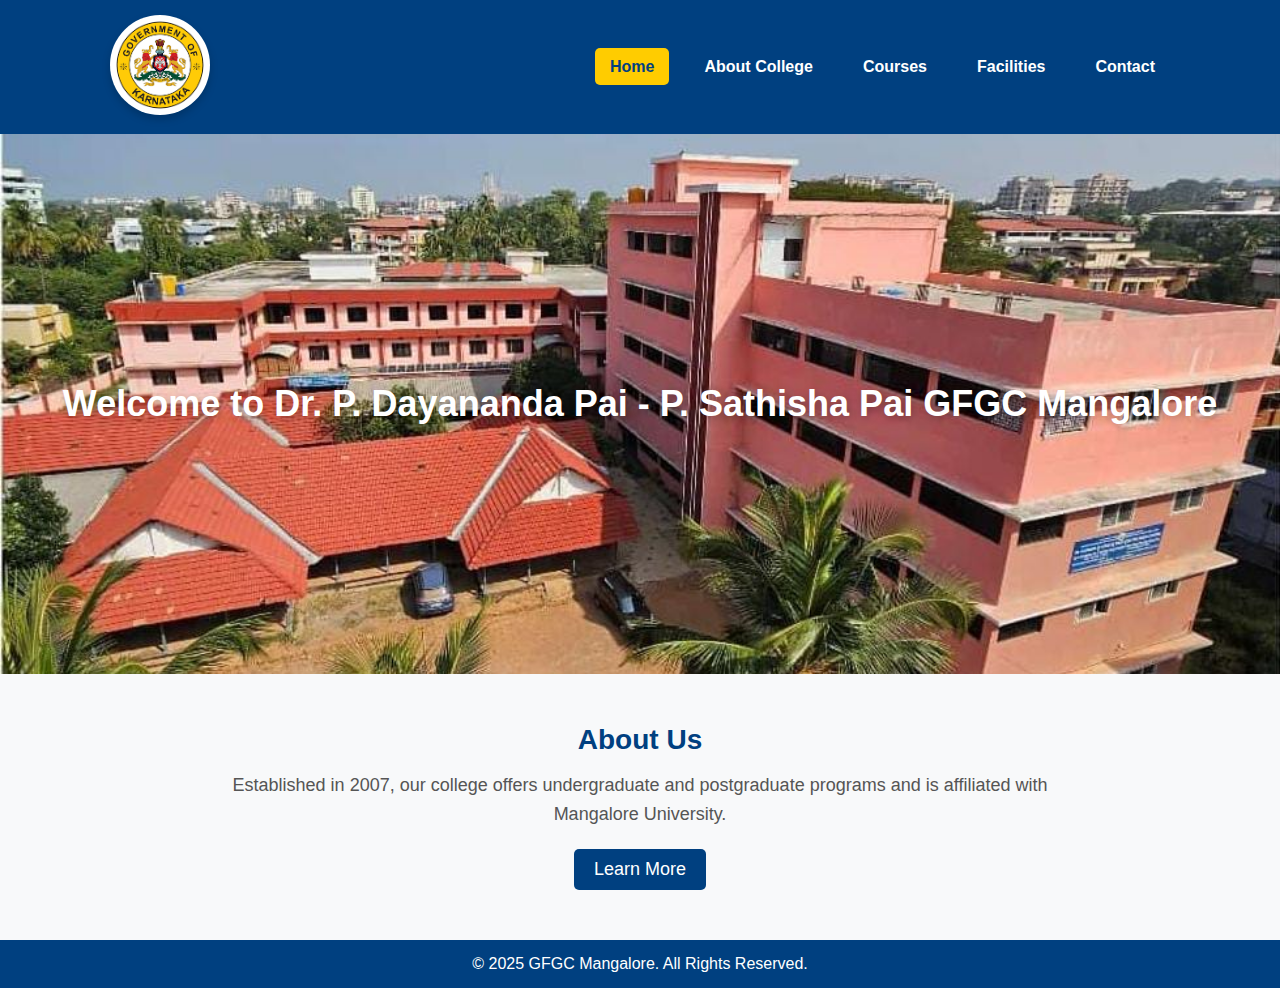
<file: index.html>
<!DOCTYPE html>
<html lang="en">
<head>
    <meta charset="UTF-8">
    <meta name="viewport" content="width=device-width, initial-scale=1.0">
    <title>GFGC Mangalore</title>
    <link rel="stylesheet" href="styles.css">
</head>
<body>
    <header>
        <nav>
            <div class="logo">
                <img src="logo.png" alt="College Logo">
            </div>
            <ul>
                <li><a href="index.html" class="active">Home</a></li>
                <li><a href="about.html">About College</a></li>
                <li><a href="courses.html">Courses</a></li>
                <li><a href="facilities.html">Facilities</a></li>
                <li><a href="contact.html">Contact</a></li>
            </ul>
        </nav>
    </header>

    <section class="hero">
        <h1>Welcome to Dr. P. Dayananda Pai - P. Sathisha Pai GFGC Mangalore</h1>
    </section>

    <section class="content">
        <h2>About Us</h2>
        <p>Established in 2007, our college offers undergraduate and postgraduate programs and is affiliated with Mangalore University.</p>
        <a href="about.html" class="btn">Learn More</a>
    </section>

    <footer>
        <p>&copy; 2025 GFGC Mangalore. All Rights Reserved.</p>
    </footer>
</body>
</html>
</file>
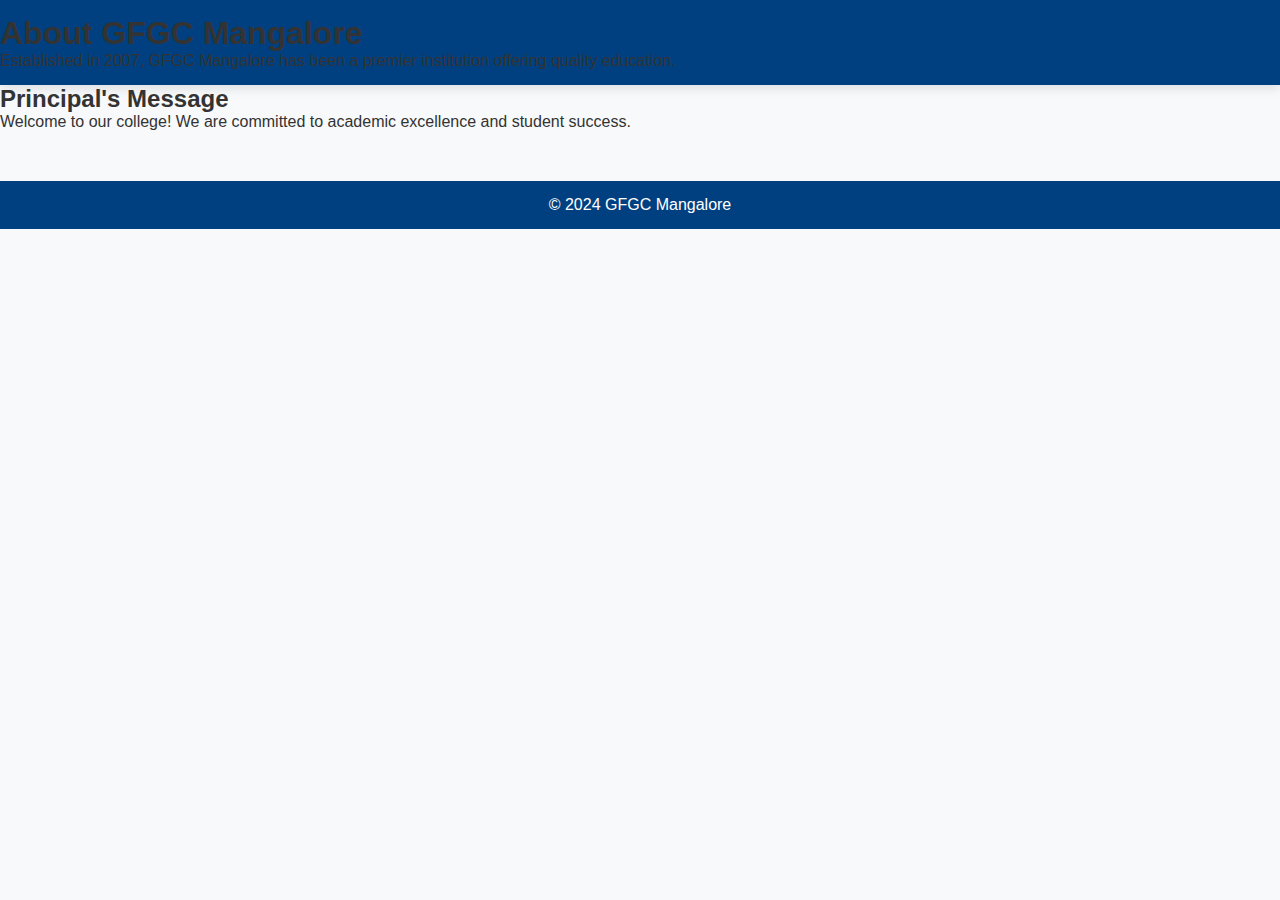
<file: about.html>
<!DOCTYPE html>
<html lang="en">
<head>
    <meta charset="UTF-8">
    <meta name="viewport" content="width=device-width, initial-scale=1.0">
    <title>About Us - GFGC Mangalore</title>
    <link rel="stylesheet" href="styles.css">
</head>
<body>
    <header class="container text-center py-4">
        <h1>About GFGC Mangalore</h1>
        <p>Established in 2007, GFGC Mangalore has been a premier institution offering quality education.</p>
    </header>

    <section class="container">
        <h2>Principal's Message</h2>
        <p>Welcome to our college! We are committed to academic excellence and student success.</p>
    </section>

    <footer class="bg-dark text-white text-center py-3">
        <p>&copy; 2024 GFGC Mangalore</p>
    </footer>
</body>
</html>
</file>
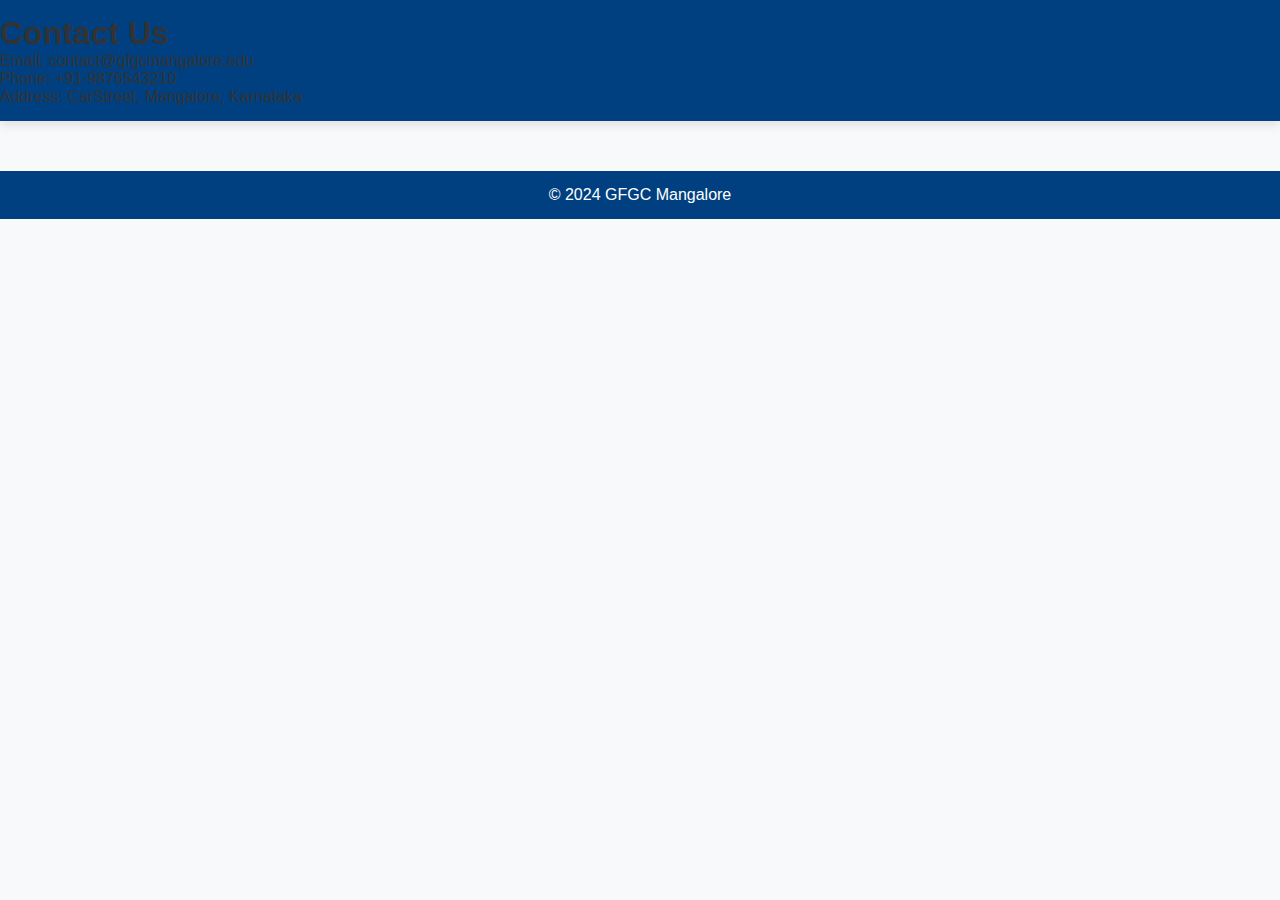
<file: contact.html>
<!DOCTYPE html>
<html lang="en">
<head>
    <meta charset="UTF-8">
    <meta name="viewport" content="width=device-width, initial-scale=1.0">
    <title>Contact Us - GFGC Mangalore</title>
    <link rel="stylesheet" href="styles.css">
</head>
<body>
    <header class="container text-center py-4">
        <h1>Contact Us</h1>
        <p>Email: contact@gfgcmangalore.edu</p>
        <p>Phone: +91-9876543210</p>
        <p>Address: CarStreet, Mangalore, Karnataka</p>
    </header>

    <footer class="bg-dark text-white text-center py-3">
        <p>&copy; 2024 GFGC Mangalore</p>
    </footer>
</body>
</html>
</file>
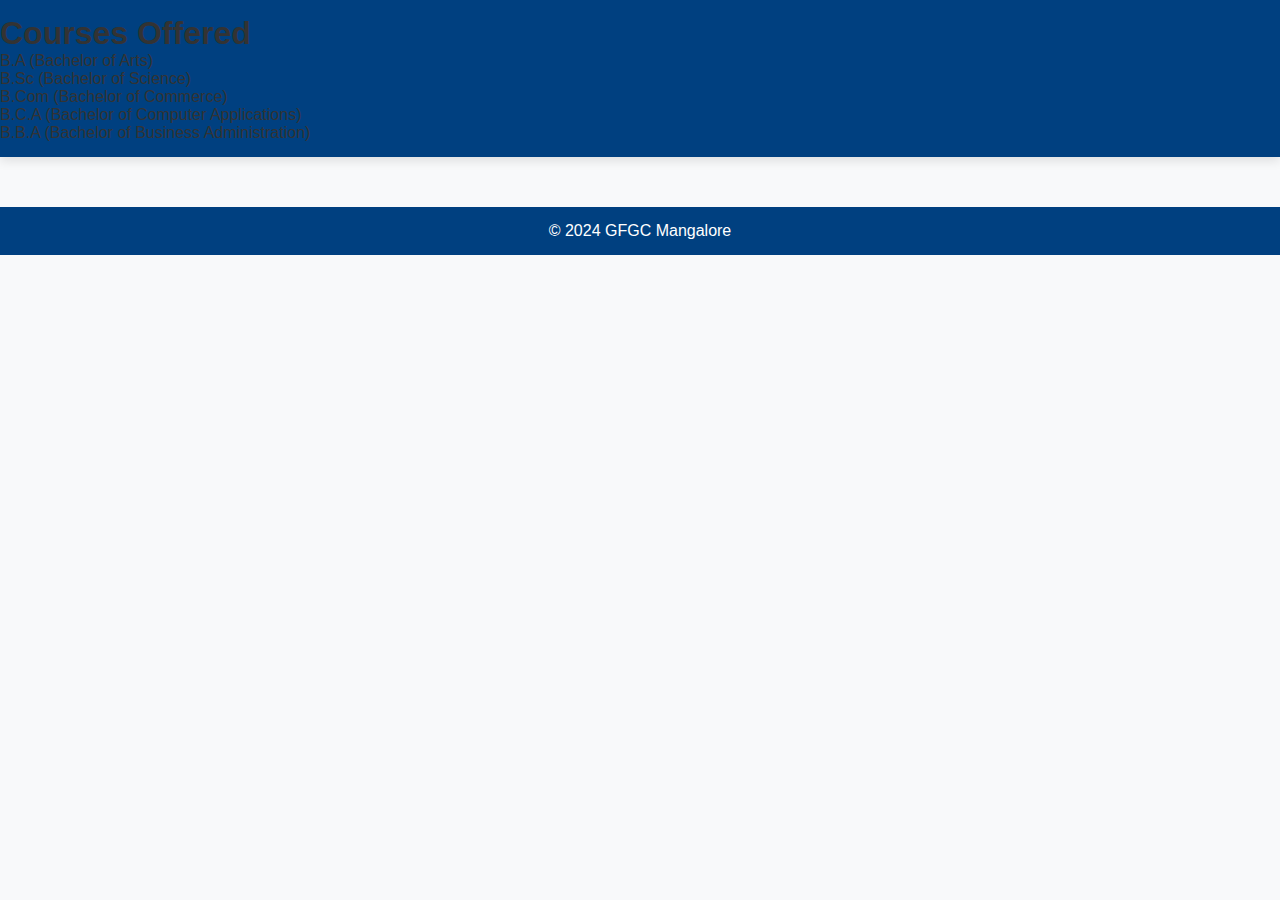
<file: courses.html>
<!DOCTYPE html>
<html lang="en">
<head>
    <meta charset="UTF-8">
    <meta name="viewport" content="width=device-width, initial-scale=1.0">
    <title>Courses - GFGC Mangalore</title>
    <link rel="stylesheet" href="styles.css">
</head>
<body>
    <header class="container text-center py-4">
        <h1>Courses Offered</h1>
        <ul>
            <li>B.A (Bachelor of Arts)</li>
            <li>B.Sc (Bachelor of Science)</li>
            <li>B.Com (Bachelor of Commerce)</li>
            <li>B.C.A (Bachelor of Computer Applications)</li>
            <li>B.B.A (Bachelor of Business Administration)</li>
        </ul>
    </header>

    <footer class="bg-dark text-white text-center py-3">
        <p>&copy; 2024 GFGC Mangalore</p>
    </footer>
</body>
</html>
</file>
<file: styles.css>
/* General Styles */
* {
    margin: 0;
    padding: 0;
    box-sizing: border-box;
    font-family: 'Arial', sans-serif;
}

body {
    background-color: #f8f9fa;
    color: #333;
}

/* Header and Navigation */
header {
    background: #004080;
    padding: 15px 0;
    box-shadow: 0px 4px 10px rgba(0, 0, 0, 0.1);
}

nav {
    display: flex;
    justify-content: space-between;
    align-items: center;
    max-width: 1100px;
    margin: auto;
    padding: 0 20px;
}

.logo img {
    width: 100px;  /* Adjust size as needed */
    height: 100px; /* Make height same as width */
    border-radius: 50%; /* Makes it circular */
    object-fit: cover; /* Ensures the image is properly cropped */
    box-shadow: 0 4px 8px rgba(0, 0, 0, 0.2); /* Optional: Add slight shadow */
}


nav ul {
    list-style: none;
    display: flex;
}

nav ul li {
    margin-left: 20px;
}

nav ul li a {
    text-decoration: none;
    color: #fff;
    font-size: 16px;
    font-weight: bold;
    padding: 10px 15px;
    transition: 0.3s;
}

nav ul li a:hover,
nav ul li a.active {
    background: #ffcc00;
    color: #004080;
    border-radius: 5px;
}

/* Hero Section */
.hero {
    background: url('Gfgc_carstreet.jpg') no-repeat center center/cover;
    height: 60vh;
    display: flex;
    align-items: center;
    justify-content: center;
    text-align: center;
    color: #fff;
}

.hero h1 {
    font-size: 36px;
    text-shadow: 2px 2px 8px rgba(0, 0, 0, 0.3);
}


.hero p {
    font-size: 20px;
    margin-top: 10px;
    font-weight: lighter;
}

/* Content Section */
.content {
    max-width: 900px;
    margin: 50px auto;
    text-align: center;
}

.content h2 {
    font-size: 28px;
    color: #004080;
    margin-bottom: 15px;
}

.content p {
    font-size: 18px;
    line-height: 1.6;
    color: #555;
}

.btn {
    display: inline-block;
    margin-top: 20px;
    padding: 10px 20px;
    background: #004080;
    color: #fff;
    font-size: 18px;
    text-decoration: none;
    border-radius: 5px;
    transition: 0.3s;
}

.btn:hover {
    background: #ffcc00;
    color: #004080;
}

/* Courses Section */
.course-list {
    display: flex;
    flex-wrap: wrap;
    justify-content: center;
    gap: 20px;
    padding: 30px;
}

.course-box {
    background: #fff;
    padding: 20px;
    border-radius: 8px;
    box-shadow: 0px 4px 8px rgba(0, 0, 0, 0.1);
    transition: 0.3s;
    width: 280px;
    text-align: center;
}

.course-box h3 {
    color: #004080;
    margin-bottom: 10px;
}

.course-box:hover {
    transform: translateY(-5px);
    background: #ffcc00;
    color: #004080;
}

/* Facilities Section */
.facilities {
    display: flex;
    flex-wrap: wrap;
    justify-content: center;
    gap: 20px;
    padding: 40px;
}

.facility-box {
    background: #fff;
    padding: 20px;
    border-radius: 8px;
    box-shadow: 0px 4px 8px rgba(0, 0, 0, 0.1);
    transition: 0.3s;
    width: 300px;
    text-align: center;
}

.facility-box h3 {
    color: #004080;
}

.facility-box:hover {
    background: #ffcc00;
    color: #004080;
    transform: translateY(-5px);
}

/* Contact Page */
.contact-info {
    max-width: 600px;
    margin: 50px auto;
    text-align: center;
}

.contact-info p {
    font-size: 18px;
    margin-bottom: 10px;
}

.contact-info a {
    color: #004080;
    font-weight: bold;
    text-decoration: none;
}

.contact-info a:hover {
    color: #ffcc00;
}

/* Footer */
footer {
    background: #004080;
    color: #fff;
    text-align: center;
    padding: 15px 0;
    margin-top: 50px;
}

/* Responsive Design */
@media screen and (max-width: 768px) {
    nav {
        flex-direction: column;
        text-align: center;
    }

    nav ul {
        margin-top: 10px;
        flex-direction: column;
    }

    nav ul li {
        margin-bottom: 10px;
    }

    .hero h1 {
        font-size: 28px;
    }

    .content h2 {
        font-size: 24px;
    }

    .content p {
        font-size: 16px;
    }

    .course-box,
    .facility-box {
        width: 100%;
        max-width: 90%;
    }
}
</file>
